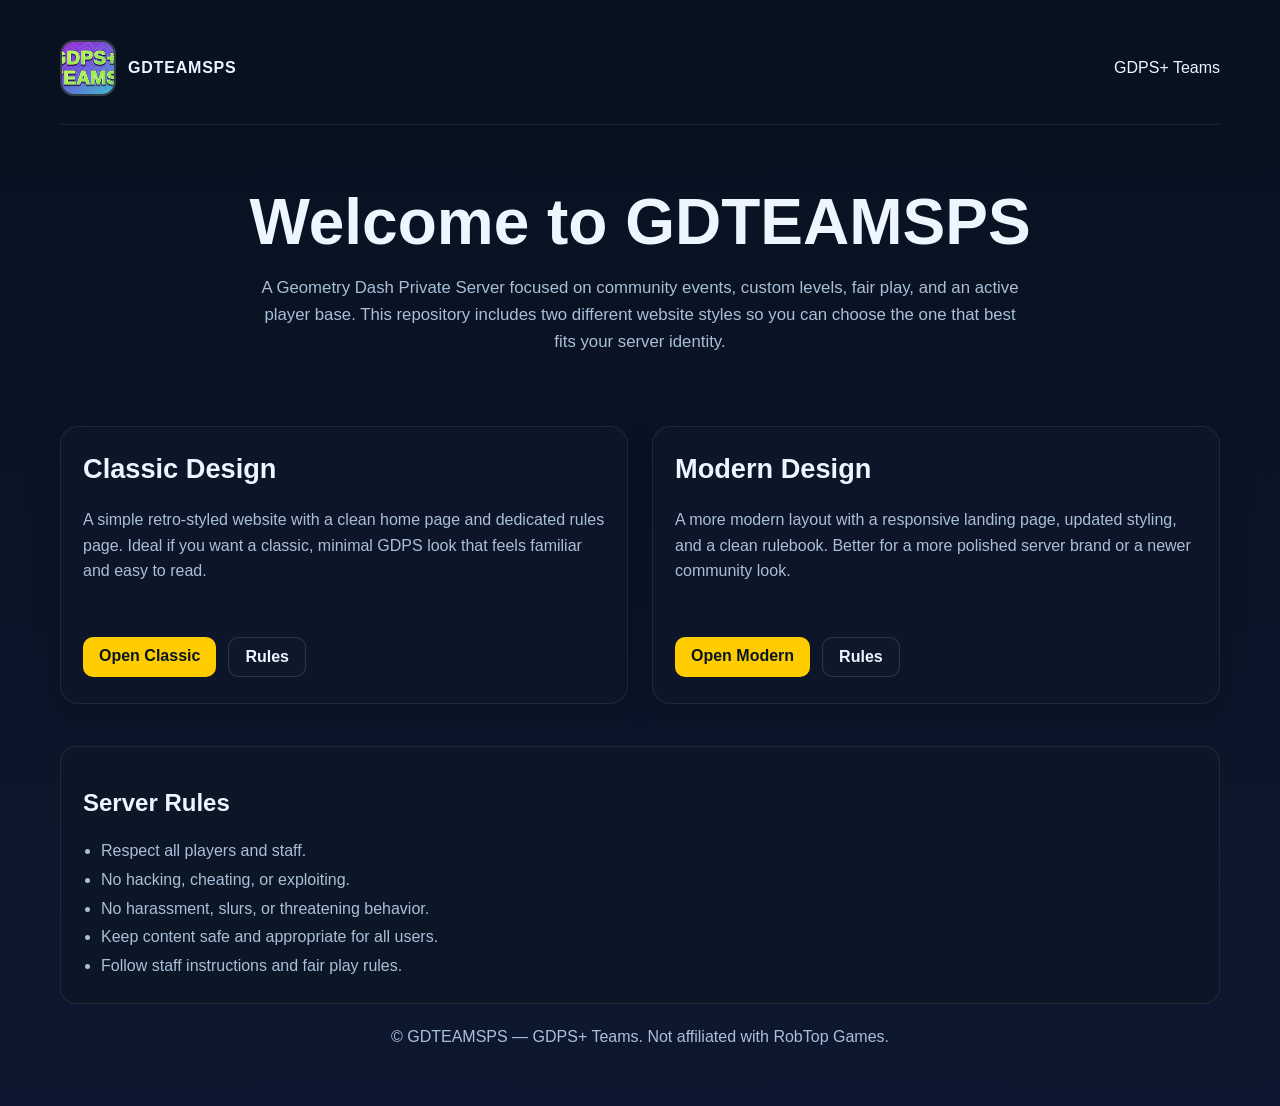
<file: index.html>
<!doctype html>
<html lang="en">
<head>
  <meta charset="UTF-8" />
  <meta name="viewport" content="width=device-width, initial-scale=1.0" />
  <title>GDTEAMSPS | GDPS+ Teams</title>
  <link rel="icon" type="image/svg+xml" href="assets/favicon.svg" />
  <style>
    :root {
      --bg: #07111f;
      --bg2: #0d1830;
      --panel: rgba(15, 23, 42, 0.92);
      --accent: #ffcc00;
      --text: #edf6ff;
      --muted: #a9bfd8;
      --line: rgba(255,255,255,0.08);
    }
    * { box-sizing: border-box; }
    body {
      margin: 0;
      font-family: Arial, Helvetica, sans-serif;
      background: linear-gradient(180deg, var(--bg), var(--bg2));
      color: var(--text);
    }
    .wrap {
      max-width: 1200px;
      margin: 0 auto;
      padding: 28px 20px 60px;
    }
    .header {
      display: flex;
      justify-content: space-between;
      align-items: center;
      padding: 12px 0 28px;
      border-bottom: 1px solid var(--line);
    }
    .brand {
      display: flex;
      align-items: center;
      gap: 12px;
      font-weight: 700;
      letter-spacing: 0.05em;
    }
    .brand img {
      width: 56px;
      height: 56px;
      border-radius: 14px;
      object-fit: cover;
      border: 2px solid rgba(255,255,255,0.2);
      background: rgba(0,0,0,0.12);
    }
    .hero {
      text-align: center;
      padding: 60px 0 40px;
    }
    .hero h1 {
      font-size: clamp(2.3rem, 5vw, 4rem);
      margin: 0;
    }
    .hero p {
      max-width: 760px;
      margin: 16px auto 0;
      color: var(--muted);
      line-height: 1.6;
      font-size: 1.05rem;
    }
    .cards {
      display: grid;
      grid-template-columns: repeat(auto-fit, minmax(280px, 1fr));
      gap: 24px;
      margin-top: 30px;
    }
    .card {
      background: var(--panel);
      border: 1px solid var(--line);
      border-radius: 18px;
      padding: 26px 22px;
      box-shadow: 0 10px 30px rgba(0,0,0,0.22);
    }
    .card h2 { margin-top: 0; font-size: 1.7rem; }
    .card p {
      color: var(--muted);
      line-height: 1.6;
      min-height: 110px;
    }
    .btns {
      display: flex;
      gap: 12px;
      flex-wrap: wrap;
      margin-top: 20px;
    }
    .btn {
      display: inline-block;
      padding: 10px 16px;
      border-radius: 10px;
      text-decoration: none;
      font-weight: 700;
      transition: transform 0.15s ease;
    }
    .btn:hover { transform: translateY(-1px); }
    .btn.primary {
      background: var(--accent);
      color: #081622;
    }
    .btn.secondary {
      border: 1px solid rgba(255,255,255,0.12);
      color: var(--text);
      background: rgba(255,255,255,0.01);
    }
    .rules-spotlight {
      margin-top: 42px;
      background: rgba(12, 24, 39, 0.9);
      border: 1px solid var(--line);
      border-radius: 16px;
      padding: 22px;
    }
    .rules-spotlight ul {
      margin: 12px 0 0;
      padding-left: 18px;
      color: var(--muted);
      line-height: 1.8;
    }
    footer {
      padding-top: 24px;
      color: var(--muted);
      text-align: center;
    }
  </style>
</head>
<body>
  <div class="wrap">
    <header class="header">
      <div class="brand">
        <img src="assets/logo.svg" alt="GDTEAMSPS logo" />
        <span>GDTEAMSPS</span>
      </div>
      <div>GDPS+ Teams</div>
    </header>

    <section class="hero">
      <h1>Welcome to GDTEAMSPS</h1>
      <p>
        A Geometry Dash Private Server focused on community events, custom levels, fair play, and an active player base. This repository includes two different website styles so you can choose the one that best fits your server identity.
      </p>
    </section>

    <section class="cards">
      <article class="card">
        <h2>Classic Design</h2>
        <p>
          A simple retro-styled website with a clean home page and dedicated rules page.
          Ideal if you want a classic, minimal GDPS look that feels familiar and easy to read.
        </p>
        <div class="btns">
          <a class="btn primary" href="gdteamsps-classic/index.html">Open Classic</a>
          <a class="btn secondary" href="gdteamsps-classic/rules.html">Rules</a>
        </div>
      </article>

      <article class="card">
        <h2>Modern Design</h2>
        <p>
          A more modern layout with a responsive landing page, updated styling, and a clean rulebook.
          Better for a more polished server brand or a newer community look.
        </p>
        <div class="btns">
          <a class="btn primary" href="gdteamsps-modern/index.html">Open Modern</a>
          <a class="btn secondary" href="gdteamsps-modern/rules.html">Rules</a>
        </div>
      </article>
    </section>

    <section class="rules-spotlight">
      <h2>Server Rules</h2>
      <ul>
        <li>Respect all players and staff.</li>
        <li>No hacking, cheating, or exploiting.</li>
        <li>No harassment, slurs, or threatening behavior.</li>
        <li>Keep content safe and appropriate for all users.</li>
        <li>Follow staff instructions and fair play rules.</li>
      </ul>
    </section>

    <footer>
      &copy; GDTEAMSPS — GDPS+ Teams. Not affiliated with RobTop Games.
    </footer>
  </div>
</body>
</html>
</file>
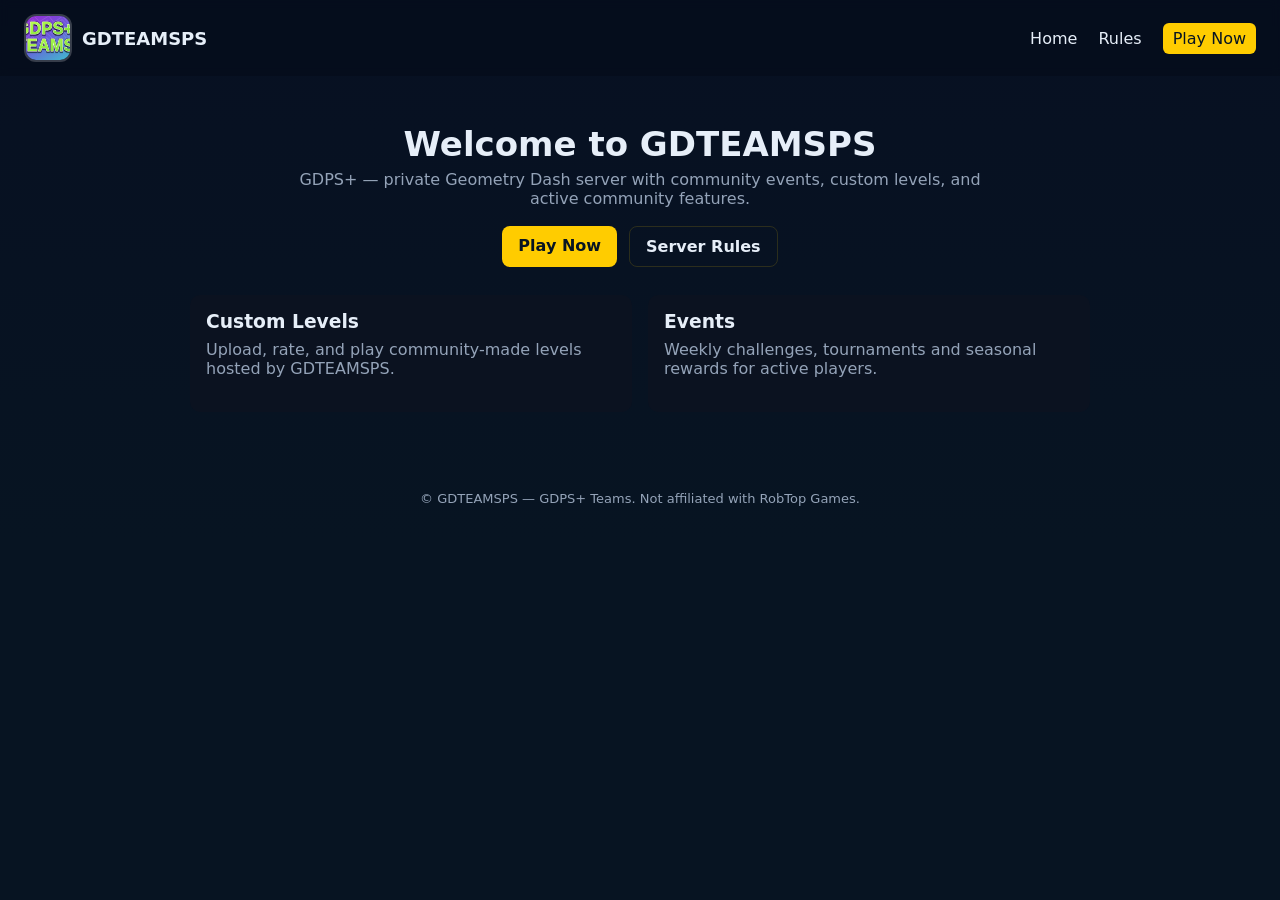
<file: gdteamsps-classic/index.html>
<!doctype html>
<html lang="en">
<head>
  <meta charset="utf-8" />
  <meta name="viewport" content="width=device-width,initial-scale=1" />
  <title>GDTEAMSPS — GDPS+ Teams (Classic)</title>
  <link rel="icon" type="image/svg+xml" href="../assets/favicon.svg" />
  <link rel="stylesheet" href="styles.css">
</head>
<body>
  <header class="site-header">
    <div class="logo">
      <img src="../assets/logo.svg" alt="GDTEAMSPS logo" style="width:48px;height:48px;border-radius:12px;object-fit:cover;border:2px solid rgba(255,255,255,0.2);" />
      <span>GDTEAMSPS</span>
    </div>
    <nav>
      <a href="index.html">Home</a>
      <a href="rules.html">Rules</a>
      <a href="rules.html" class="cta">Play Now</a>
    </nav>
  </header>

  <main class="hero">
    <h1>Welcome to GDTEAMSPS</h1>
    <p>GDPS+ — private Geometry Dash server with community events, custom levels, and active community features.</p>
    <div class="buttons">
      <a class="btn" href="rules.html">Play Now</a>
      <a class="btn ghost" href="rules.html">Server Rules</a>
    </div>

    <section class="features">
      <div>
        <h3>Custom Levels</h3>
        <p>Upload, rate, and play community-made levels hosted by GDTEAMSPS.</p>
      </div>
      <div>
        <h3>Events</h3>
        <p>Weekly challenges, tournaments and seasonal rewards for active players.</p>
      </div>
    </section>
  </main>

  <footer class="site-footer">
    <p>&copy; GDTEAMSPS — GDPS+ Teams. Not affiliated with RobTop Games.</p>
  </footer>

  <script src="script.js"></script>
</body>
</html>
</file>
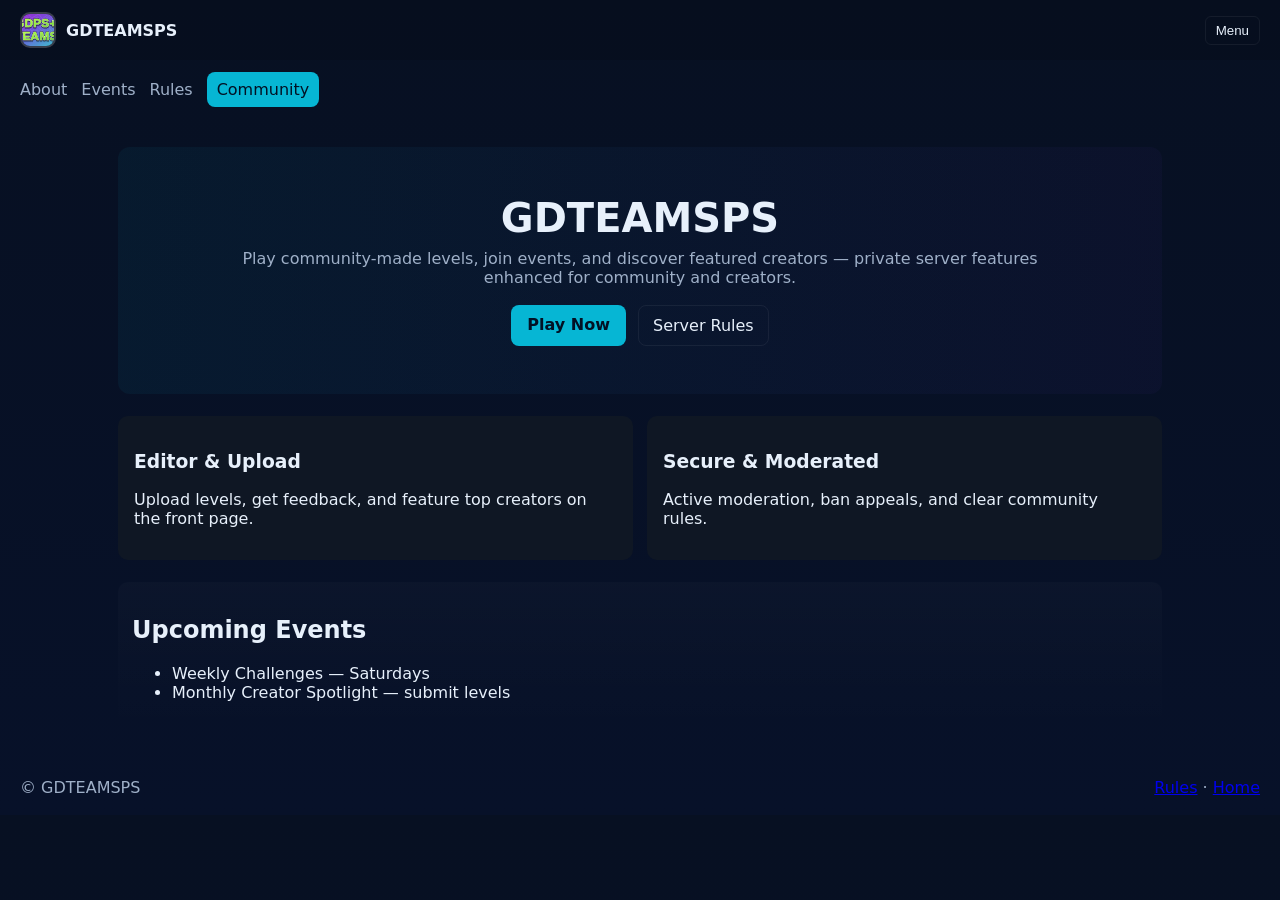
<file: gdteamsps-modern/index.html>
<!doctype html>
<html lang="en">
<head>
  <meta charset="utf-8" />
  <meta name="viewport" content="width=device-width,initial-scale=1" />
  <title>GDTEAMSPS — GDPS+ Teams (Modern)</title>
  <link rel="icon" type="image/svg+xml" href="../assets/favicon.svg" />
  <link rel="stylesheet" href="styles.css">
</head>
<body>
  <header class="topbar">
    <div class="brand">
      <img src="../assets/logo.svg" alt="GDTEAMSPS logo" style="width:36px;height:36px;border-radius:10px;object-fit:cover;border:2px solid rgba(255,255,255,0.2);" />
      <strong>GDTEAMSPS</strong>
    </div>
    <button id="menuBtn" aria-expanded="false">Menu</button>
  </header>

  <nav id="mainNav" class="nav">
    <a href="#about">About</a>
    <a href="#events">Events</a>
    <a href="rules.html">Rules</a>
    <a class="join" href="rules.html">Community</a>
  </nav>

  <main class="container">
    <section id="hero" class="hero-modern">
      <h1>GDTEAMSPS</h1>
      <p>Play community-made levels, join events, and discover featured creators — private server features enhanced for community and creators.</p>
      <div class="cta-row">
        <a class="primary" href="rules.html">Play Now</a>
        <a class="secondary" href="rules.html">Server Rules</a>
      </div>
    </section>

    <section id="about" class="cards">
      <article>
        <h3>Editor & Upload</h3>
        <p>Upload levels, get feedback, and feature top creators on the front page.</p>
      </article>
      <article>
        <h3>Secure & Moderated</h3>
        <p>Active moderation, ban appeals, and clear community rules.</p>
      </article>
    </section>

    <section id="events" class="events">
      <h2>Upcoming Events</h2>
      <ul>
        <li>Weekly Challenges — Saturdays</li>
        <li>Monthly Creator Spotlight — submit levels</li>
      </ul>
    </section>
  </main>

  <footer class="footer-modern">
    <div>© GDTEAMSPS</div>
    <div><a href="rules.html">Rules</a> · <a href="index.html">Home</a></div>
  </footer>

  <script src="script.js"></script>
</body>
</html>
</file>
<file: gdteamsps-classic/styles.css>
:root{
  --bg:#0f1724;
  --card:#0b1220;
  --accent:#ffcc00;
  --muted:#94a3b8;
  --text:#e6eef8;
}
*{box-sizing:border-box}
html,body{height:100%}
body{
  margin:0;
  font-family:system-ui,-apple-system,Segoe UI,Roboto,"Helvetica Neue",Arial;
  background:linear-gradient(180deg,#071022 0%,#071422 60%);
  color:var(--text);
  -webkit-font-smoothing:antialiased;
}
.site-header{
  display:flex;
  justify-content:space-between;
  align-items:center;
  padding:14px 24px;
  background:rgba(0,0,0,0.15);
  backdrop-filter:blur(4px);
}
.logo{display:flex;align-items:center;gap:10px;font-weight:700}
.logo span{font-size:18px}
.site-header nav a{color:var(--text);margin-left:16px;text-decoration:none}
.site-header .cta{background:var(--accent);color:#071422;padding:6px 10px;border-radius:6px}
.hero{padding:48px 24px;text-align:center}
.hero h1{font-size:34px;margin:0 0 6px}
.hero p{color:var(--muted);max-width:720px;margin:0 auto 18px}
.buttons{display:flex;gap:12px;justify-content:center;margin-bottom:28px}
.btn{background:var(--accent);color:#071422;padding:10px 16px;border-radius:8px;text-decoration:none;font-weight:600}
.btn.ghost{background:transparent;border:1px solid rgba(255,204,0,0.15);color:var(--text)}
.features{display:grid;grid-template-columns:repeat(auto-fit,minmax(180px,1fr));gap:16px;max-width:900px;margin:0 auto}
.features div{background:var(--card);padding:16px;border-radius:10px;text-align:left}
.features h3{margin:0 0 8px}
.site-footer{text-align:center;padding:18px;color:var(--muted);font-size:13px}
</file>
<file: gdteamsps-modern/styles.css>
:root{
  --bg:#0b1020;
  --card:#0f1724;
  --accent:#06b6d4;
  --accent-2:#7c3aed;
  --muted:#9fb0c8;
  --text:#e7f0fb;
}
*{box-sizing:border-box}
body{margin:0;font-family:Inter,ui-sans-serif,system-ui,Helvetica,Arial;background:linear-gradient(180deg,#071022,#071129);color:var(--text)}
.topbar{display:flex;justify-content:space-between;align-items:center;padding:12px 20px;background:rgba(0,0,0,0.12)}
.brand{display:flex;gap:10px;align-items:center}
#menuBtn{background:transparent;border:1px solid rgba(255,255,255,0.06);color:var(--text);padding:6px 10px;border-radius:6px}
.nav{display:flex;gap:14px;padding:12px 20px;flex-wrap:wrap;align-items:center}
.nav a{color:var(--muted);text-decoration:none}
.nav a.join{background:var(--accent);color:#021124;padding:8px 10px;border-radius:8px}
.container{padding:28px;max-width:1100px;margin:0 auto}
.hero-modern{padding:48px;background:linear-gradient(90deg, rgba(6,182,212,0.06), rgba(124,58,237,0.04));border-radius:12px;text-align:center}
.hero-modern h1{font-size:40px;margin:0 0 8px}
.hero-modern p{color:var(--muted);max-width:850px;margin:0 auto 18px}
.cta-row{display:flex;gap:12px;justify-content:center}
.primary{background:var(--accent);color:#021124;padding:10px 16px;border-radius:8px;text-decoration:none;font-weight:700}
.secondary{background:transparent;border:1px solid rgba(255,255,255,0.06);padding:10px 14px;border-radius:8px;color:var(--text);text-decoration:none}
.cards{display:grid;grid-template-columns:repeat(auto-fit,minmax(220px,1fr));gap:14px;margin-top:22px}
.cards article{background:var(--card);padding:16px;border-radius:10px}
.events{margin-top:22px;background:linear-gradient(180deg, rgba(255,255,255,0.02), transparent);padding:14px;border-radius:10px}
.footer-modern{display:flex;justify-content:space-between;padding:18px 20px;color:var(--muted)}
@media (max-width:640px){
  .nav{display:none}
  #mainNav.show{display:flex;flex-direction:column;padding:12px 20px}
}
</file>
